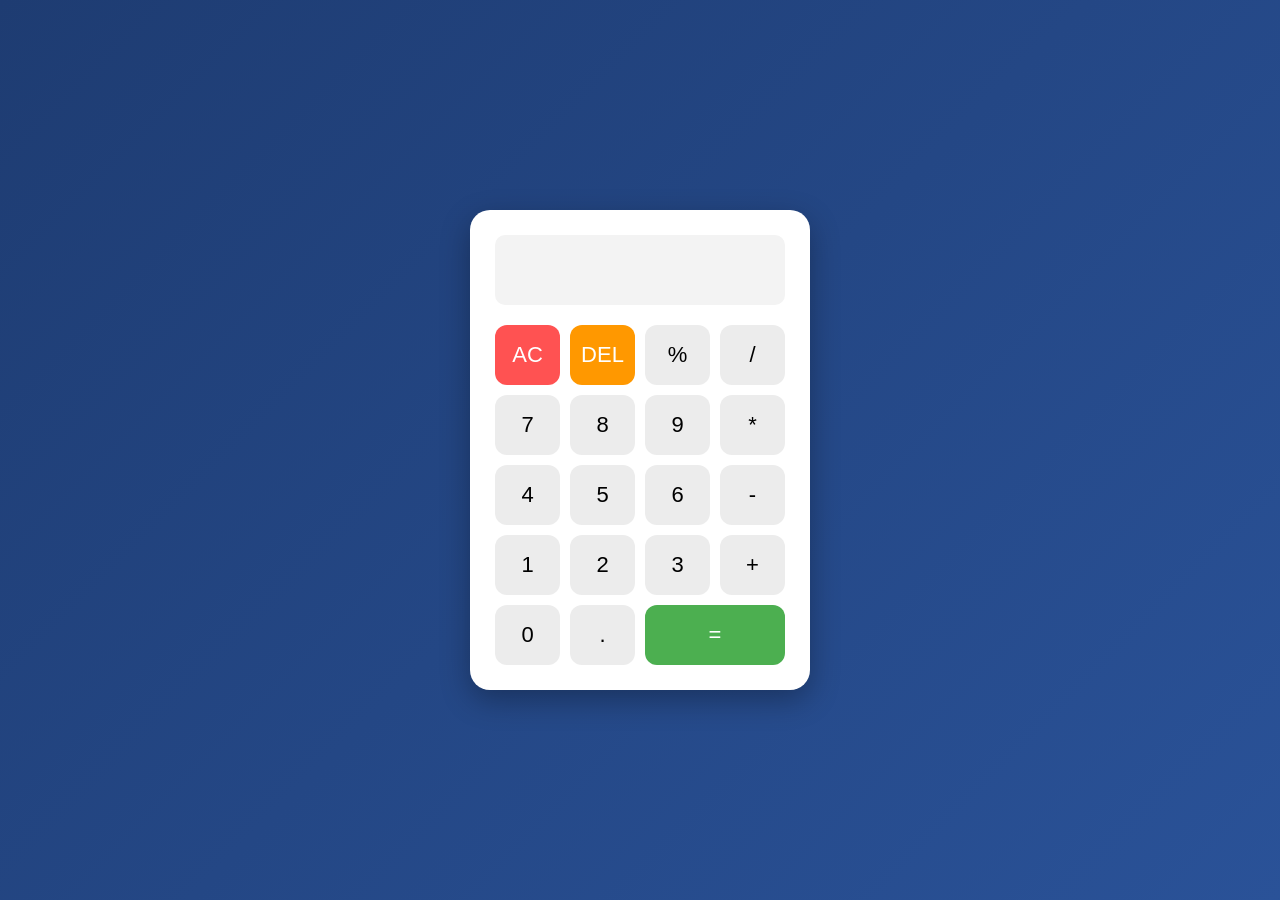
<file: index.html>
<!DOCTYPE html>
<html lang="en">
<head>
<meta charset="UTF-8">
<meta name="viewport" content="width=device-width, initial-scale=1.0">
<title>CodeAlpha Calculator</title>
<link rel="stylesheet" href="style.css">
</head>

<body>

<div class="calculator">

<input type="text" id="display" readonly>

<div class="buttons">

<button class="clear">AC</button>
<button class="delete">DEL</button>
<button>%</button>
<button>/</button>

<button>7</button>
<button>8</button>
<button>9</button>
<button>*</button>

<button>4</button>
<button>5</button>
<button>6</button>
<button>-</button>

<button>1</button>
<button>2</button>
<button>3</button>
<button>+</button>

<button>0</button>
<button>.</button>
<button>=</button>

</div>

</div>

<script src="script.js"></script>

</body>
</html>
</file>
<file: style.css>
*{
margin:0;
padding:0;
box-sizing:border-box;
font-family:Arial,Helvetica,sans-serif;
}

body{
height:100vh;
display:flex;
justify-content:center;
align-items:center;
background:linear-gradient(135deg,#1e3c72,#2a5298);
}

.calculator{
background:white;
padding:25px;
border-radius:20px;
box-shadow:0 10px 30px rgba(0,0,0,.3);
width:340px;
}

#display{
width:100%;
height:70px;
font-size:30px;
text-align:right;
padding:15px;
border:none;
background:#f3f3f3;
border-radius:10px;
margin-bottom:20px;
}

.buttons{
display:grid;
grid-template-columns:repeat(4,1fr);
gap:10px;
}

button{
height:60px;
font-size:22px;
border:none;
border-radius:12px;
cursor:pointer;
transition:.3s;
background:#ececec;
}

button:hover{
background:#d6d6d6;
}

button:active{
transform:scale(.95);
}

.clear{
background:#ff5252;
color:white;
}

.delete{
background:#ff9800;
color:white;
}

button:last-child{
background:#4caf50;
color:white;
grid-column:span 2;
}
</file>
